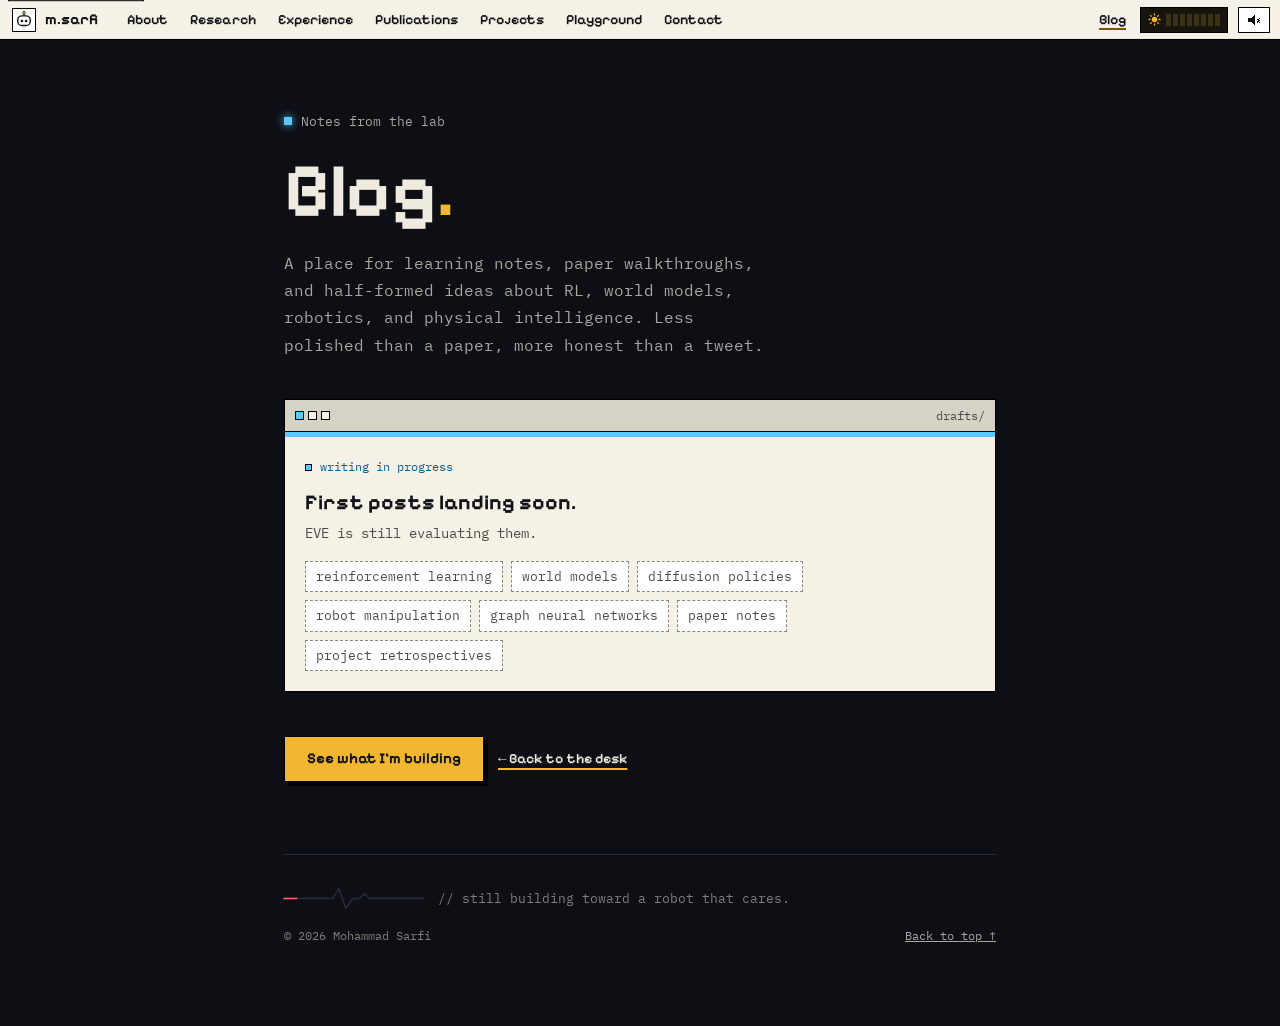
<file: Blog.dc.html>
<!doctype html>
<html lang="en">
<head>
<meta charset="utf-8">
<title>Moved · Mohammad Sarfi</title>
<link rel="canonical" href="https://mohasarfi.github.io/blog.html">
<meta http-equiv="refresh" content="0;url=./blog.html">
<script>location.replace('./blog.html')</script>
</head>
<body><p>This page moved to <a href="./blog.html">the blog</a>.</p></body>
</html>
</file>
<file: assets/css/site.css>
/* ==========================================================================
   m.sarfi — a desk at night with the crew I grew up with
   ========================================================================== */

:root{
  --bar:40px;

  --room:#0d0f15; --room-2:#141821; --room-3:#1b202b; --line:#272d3a;
  --on:#eeeae0; --on-2:#a9a8a0; --on-3:#7f7e78;

  --paper:#f5f1e6; --paper-2:#e8e3d5; --plat:#d6d2c5; --ink:#121317; --ink-2:#4d4c47;

  /* one colour per crew member */
  --walle:#f2b630;  --walle-ink:#7a5200;
  --eve:#5cc8ff;    --eve-ink:#0a5f8f;
  --baymax:#ff6b5e; --baymax-ink:#a8261c;
  --buzz:#8fd14f;   --buzz-ink:#3b6f11;
  --purple:#b39ce6; --purple-ink:#553a92;

  --display:'Pixelify Sans', ui-monospace, monospace;
  --mono:'IBM Plex Mono', ui-monospace, SFMono-Regular, Menlo, monospace;
  --ease:cubic-bezier(.2,.7,.2,1);
  --spring:cubic-bezier(.34,1.56,.64,1);
}

*,*::before,*::after{box-sizing:border-box}
*{margin:0;padding:0}
html{scroll-behavior:smooth;scroll-padding-top:calc(var(--bar) + 8px);-webkit-text-size-adjust:100%}
body{
  background:var(--room);color:var(--on);
  font:15px/1.7 var(--mono);
  -webkit-font-smoothing:antialiased;min-height:100vh;overflow-x:hidden;
}
img,svg,canvas{display:block;max-width:100%}
a{color:inherit}
b,strong{font-weight:600;color:var(--on)}
::selection{background:var(--walle);color:var(--ink)}
:focus-visible{outline:2px solid var(--eve);outline-offset:3px}
button{font:inherit;color:inherit;background:none;border:0;cursor:pointer}

html{scrollbar-color:var(--walle) var(--room-2)}
::-webkit-scrollbar{width:12px}
::-webkit-scrollbar-track{background:var(--room-2);border-left:1px solid var(--line)}
::-webkit-scrollbar-thumb{background:var(--walle);border:1px solid #000;box-shadow:inset 1px 1px 0 #ffe59a,inset -1px -1px 0 #9a6b00}

.sr-only{position:absolute;width:1px;height:1px;overflow:hidden;clip:rect(0 0 0 0);white-space:nowrap}
.skip{position:fixed;top:8px;left:8px;z-index:100;transform:translateY(-120%);background:var(--paper);color:var(--ink);border:1px solid #000;padding:8px 14px;font:700 13px var(--display);text-decoration:none;transition:transform .2s}
.skip:focus-visible{transform:none}

/* --------------------------------------------------------------------------
   Loader — WALL·E's solar charge meter
   -------------------------------------------------------------------------- */
.loader{
  position:fixed;inset:0;z-index:90;display:grid;place-items:center;
  background:radial-gradient(ellipse at 50% 40%,#1b1606 0%,#0a0a08 55%,#050505 100%);
  transition:opacity .6s ease,visibility .6s;cursor:pointer;
}
.loader.is-done{opacity:0;visibility:hidden}
.loader::after{ /* scanlines */
  content:"";position:absolute;inset:0;pointer-events:none;
  background:repeating-linear-gradient(0deg,rgba(242,182,48,.035) 0 1px,transparent 1px 3px);
}
.loader-panel{display:flex;flex-direction:column;align-items:center;gap:14px;padding:26px 30px 22px;border:2px solid #2b2410;background:#0e0c06;box-shadow:0 0 0 1px #000,0 0 60px rgba(242,182,48,.08),inset 0 0 30px rgba(0,0,0,.6)}
.loader-sun{width:44px;height:44px;color:var(--walle);filter:drop-shadow(0 0 8px rgba(242,182,48,.7));animation:spin 9s linear infinite}
.charge{display:flex;flex-direction:column-reverse;gap:5px;padding:7px;border:2px solid #3a3115;background:#060502}
.charge i{width:74px;height:9px;background:#2a230d;border:1px solid #3d3313;transition:background .15s,box-shadow .15s}
.charge i.on{background:linear-gradient(#ffd35c,#e9a516);border-color:#ffe08a;box-shadow:0 0 10px rgba(242,182,48,.55)}
.loader-k{font:700 12px/1 var(--display);letter-spacing:.24em;text-transform:uppercase;color:var(--walle);text-shadow:0 0 8px rgba(242,182,48,.6)}
.loader-v{font:700 26px/1 var(--display);color:#ffe7a3;text-shadow:0 0 12px rgba(242,182,48,.7);min-width:4ch;text-align:center}
.loader-skip{position:absolute;bottom:24px;left:0;right:0;text-align:center;font-size:11px;letter-spacing:.14em;text-transform:uppercase;color:#6d6249}
@keyframes spin{to{transform:rotate(360deg)}}

/* --------------------------------------------------------------------------
   Menubar
   -------------------------------------------------------------------------- */
.menubar{
  position:fixed;top:0;left:0;right:0;z-index:50;height:var(--bar);
  display:flex;align-items:center;justify-content:space-between;gap:12px;
  background:var(--paper);color:var(--ink);border-bottom:1px solid #000;
  padding:0 10px 0 12px;
  box-shadow:inset 0 -1px 0 var(--paper-2);
}
.menubar a{text-decoration:none}
.bar-left{display:flex;align-items:center;gap:18px;height:100%;min-width:0}
.brand{display:flex;align-items:center;gap:9px;font:700 15px/1 var(--display);white-space:nowrap}
.brand-ico{width:24px;height:24px;display:grid;place-items:center;border:1px solid #000;background:#fff}
.brand-ico svg{width:18px;height:18px}
.nav{height:100%}
.nav ul{display:flex;height:100%;list-style:none}
.nav a{display:flex;align-items:center;height:100%;padding:0 11px;font:600 14px/1 var(--display);color:var(--ink);transition:background .12s,color .12s}
.nav a:hover,.nav a[aria-current="true"]{background:var(--ink);color:var(--paper)}
.bar-right{display:flex;align-items:center;gap:10px}
.bar-link{font:600 14px/1 var(--display);text-decoration:underline!important;text-decoration-color:var(--walle-ink)!important;text-decoration-thickness:2px!important;text-underline-offset:4px;padding:0 4px}
.bar-link:hover{text-decoration-color:var(--ink)!important}
.meter{display:flex;align-items:center;gap:5px;height:26px;padding:0 7px;border:1px solid #000;background:#16140c}
.meter svg{width:13px;height:13px;color:var(--walle)}
.meter-bars{display:flex;gap:2px}
.meter-bars i{width:5px;height:12px;background:#3a3216;transition:background .2s}
.meter-bars i.on{background:var(--walle);box-shadow:0 0 5px rgba(242,182,48,.6)}
.icon-btn{width:32px;height:26px;display:grid;place-items:center;border:1px solid #000;background:#fff;color:var(--ink)}
.icon-btn:hover{background:var(--ink);color:var(--paper)}
.icon-btn svg{width:16px;height:16px}
.sound .on{display:none}
.sound[aria-pressed="true"] .on{display:block}
.sound[aria-pressed="true"] .off{display:none}
.menu-btn{display:none;height:28px;padding:0 12px;border:1px solid #000;background:#fff;font:700 13px/1 var(--display);color:var(--ink)}
.menu-btn[aria-expanded="true"]{background:var(--ink);color:var(--paper)}
.mnav{position:fixed;top:var(--bar);left:0;right:0;z-index:49;background:var(--paper);border-bottom:1px solid #000;padding:6px 0;box-shadow:0 12px 24px rgba(0,0,0,.4)}
.mnav[hidden]{display:none}
.mnav a{display:block;padding:12px 20px;font:700 17px/1 var(--display);color:var(--ink);text-decoration:none}
.mnav a:hover{background:var(--ink);color:var(--paper)}

/* --------------------------------------------------------------------------
   Layout: content column on the left, the desk pinned on the right
   -------------------------------------------------------------------------- */
.layout{
  display:grid;grid-template-columns:minmax(0,620px) minmax(0,1fr);
  padding-top:var(--bar);
}
.content{grid-column:1;grid-row:1;min-width:0;border-right:1px solid var(--line);background:var(--room)}
.stage{
  grid-column:2;grid-row:1;align-self:start;
  position:sticky;top:var(--bar);height:calc(100svh - var(--bar));
  overflow:hidden;background:#0b0d14;isolation:isolate;
}
.stage canvas{width:100%!important;height:100%!important;touch-action:pan-y}
.stage::after{ /* soft vignette + a whisper of scanlines */
  content:"";position:absolute;inset:0;pointer-events:none;z-index:1;
  background:
    radial-gradient(ellipse at 50% 45%,transparent 55%,rgba(2,2,10,.55) 100%),
    repeating-linear-gradient(0deg,rgba(255,255,255,.012) 0 1px,transparent 1px 3px);
}
.stage-fallback{position:absolute;inset:0;display:grid;place-items:center;text-align:center;padding:24px;color:var(--on-2);font-size:13px}
.stage-fallback[hidden]{display:none}
.stage-boot{font:600 13px var(--display);letter-spacing:.14em;color:var(--on-3);text-transform:uppercase}

/* overlays on the desk */
.placard{
  position:absolute;z-index:2;top:18px;left:18px;max-width:320px;
  background:var(--paper);color:var(--ink);border:1px solid #000;
  box-shadow:4px 4px 0 var(--c,var(--walle));
  transition:box-shadow .3s var(--ease);
}
.placard-bar{display:flex;justify-content:space-between;align-items:center;gap:10px;padding:4px 8px;border-bottom:1px solid #000;background:var(--plat);font:600 11px/1.3 var(--display);letter-spacing:.08em;text-transform:uppercase}
.placard-bar i{width:8px;height:8px;background:var(--c,var(--walle));border:1px solid #000;display:inline-block}
.placard-body{padding:10px 12px 11px}
.placard-name{display:block;font:700 19px/1.15 var(--display);margin-bottom:4px;color:var(--ink)}
.card strong,.card b{color:inherit}
.placard-line{font-size:12.5px;line-height:1.5;color:var(--ink-2)}
.placard.swap .placard-body{animation:swap .35s var(--ease)}
@keyframes swap{from{opacity:0;transform:translateY(4px)}to{opacity:1;transform:none}}

.crew{position:absolute;z-index:2;left:18px;right:18px;bottom:16px;display:flex;flex-wrap:wrap;gap:8px;align-items:center}
.crew-k{font:600 11px/1 var(--display);letter-spacing:.14em;text-transform:uppercase;color:var(--on-2);margin-right:4px}
.crew button{
  font:700 13px/1 var(--display);padding:8px 11px;color:var(--ink);background:var(--paper);
  border:1px solid #000;box-shadow:3px 3px 0 var(--c);transition:transform .12s,box-shadow .12s;
}
.crew button:hover{transform:translate(-1px,-1px);box-shadow:4px 4px 0 var(--c)}
.crew button:active{transform:translate(2px,2px);box-shadow:1px 1px 0 var(--c)}

.bubble{
  position:absolute;z-index:3;left:0;top:0;pointer-events:none;
  max-width:240px;padding:9px 12px;background:#fff;color:var(--ink);border:2px solid #000;
  font:600 14px/1.35 var(--display);box-shadow:4px 4px 0 var(--c,var(--walle));
  transform:translate(-50%,calc(-100% - 14px));opacity:0;transition:opacity .2s;
}
.bubble.show{opacity:1}
.bubble::after{content:"";position:absolute;left:50%;bottom:-9px;width:14px;height:14px;background:#fff;border-right:2px solid #000;border-bottom:2px solid #000;transform:translateX(-50%) rotate(45deg)}
.tag{
  position:absolute;z-index:3;left:0;top:0;pointer-events:none;white-space:nowrap;
  font:700 12px/1 var(--display);letter-spacing:.06em;padding:5px 7px;background:var(--ink);color:var(--paper);
  border:1px solid var(--c,var(--walle));transform:translate(-50%,-100%);opacity:0;transition:opacity .15s;
}
.tag.show{opacity:1}

/* --------------------------------------------------------------------------
   Content
   -------------------------------------------------------------------------- */
.hero{
  min-height:calc(100svh - var(--bar));
  display:flex;flex-direction:column;justify-content:center;gap:22px;
  padding:56px 56px 40px 72px;position:relative;
}
.status{display:flex;align-items:flex-start;gap:9px;font-size:13px;line-height:1.5;color:var(--on-2)}
.led{width:8px;height:8px;margin-top:5px;flex:none;background:var(--eve);box-shadow:0 0 8px var(--eve);animation:blink 2.4s steps(1) infinite}
@keyframes blink{0%,100%{opacity:1}92%{opacity:.25}}
.hero h1{font:700 clamp(46px,6.2vw,76px)/.98 var(--display);letter-spacing:-.01em;color:var(--on);text-wrap:balance}
.hero h1 .dot{color:var(--walle)}
.lede{max-width:30em;font-size:16px;line-height:1.7;color:var(--on-2);text-wrap:pretty}
.meta{font-size:12.5px;color:var(--on-3)}
.meta::before{content:"// ";color:var(--walle)}
.cta{display:flex;flex-wrap:wrap;align-items:center;gap:12px 22px;padding-top:6px}
.btn{
  display:inline-flex;align-items:center;justify-content:center;gap:8px;height:46px;padding:0 22px;
  font:700 15px/1 var(--display);text-decoration:none;color:var(--ink);background:var(--walle);
  border:1px solid #000;box-shadow:4px 4px 0 #000;transition:transform .12s,box-shadow .12s,background .15s;
}
.btn:hover{background:var(--paper)}
.btn:active{transform:translate(3px,3px);box-shadow:1px 1px 0 #000}
.links{display:flex;flex-wrap:wrap;gap:6px 18px}
.ulink{font:600 14px/1.4 var(--display);text-decoration:underline;text-decoration-color:var(--walle);text-decoration-thickness:2px;text-underline-offset:5px;transition:color .15s,text-decoration-color .15s}
.ulink:hover{color:var(--walle);text-decoration-color:var(--on)}
.scroll-cue{position:absolute;left:72px;bottom:28px;display:flex;align-items:center;gap:8px;font:600 13px/1 var(--display);color:var(--on-2);text-decoration:none}
.scroll-cue svg{width:12px;height:12px;animation:nudge 1.8s var(--ease) infinite}
@keyframes nudge{0%,100%{transform:none}50%{transform:translateY(4px)}}

.sec{border-top:1px solid var(--line);padding:72px 56px 84px 72px;scroll-margin-top:var(--bar)}
.sec-head{display:flex;flex-direction:column;gap:12px;margin-bottom:34px}
.sec-k{font:700 13px/1 var(--display);letter-spacing:.04em;color:var(--c)}
.sec-head h2{font:700 30px/1.15 var(--display);letter-spacing:-.005em;text-wrap:balance}
.sec-head p{max-width:34em;color:var(--on-2);text-wrap:pretty}
.stack{display:flex;flex-direction:column;gap:22px}

/* paper cards with a coloured block behind them */
.card{position:relative;--c:var(--walle)}
.card::before{content:"";position:absolute;inset:0;background:var(--c);border:1px solid #000}
.card-in{
  position:relative;display:block;background:var(--paper);color:var(--ink);border:1px solid #000;text-decoration:none;
  transition:translate .22s var(--ease);
}
.card:hover .card-in,.card:focus-within .card-in{translate:-6px -6px}
.card-bar{display:flex;align-items:center;justify-content:space-between;gap:10px;padding:6px 10px;border-bottom:1px solid #000;background:var(--plat);font-size:11.5px;color:var(--ink-2)}
.card-bar .dots{display:flex;gap:4px}
.card-bar .dots i{width:9px;height:9px;border:1px solid #000;background:var(--paper)}
.card-bar .dots i:first-child{background:var(--c)}
.card-body{padding:18px 20px 20px;border-top:5px solid var(--c)}
.card-bar + .card-body{border-top-width:5px}
.card h3{font:700 21px/1.25 var(--display);margin-bottom:6px;text-wrap:balance}
.card p{font-size:14px;line-height:1.65;color:var(--ink);text-wrap:pretty}
.card p + p{margin-top:10px}
.card .muted{color:var(--ink-2)}
.card-foot{display:flex;flex-wrap:wrap;align-items:center;justify-content:space-between;gap:10px;margin-top:14px}
.chip{display:inline-block;border:1px solid #000;background:#fff;padding:2px 8px;font-size:12px;line-height:18px;font-weight:500}
.chip-solid{background:var(--ink);color:var(--paper)}
.go{display:inline-flex;align-items:center;gap:6px;font:700 13px/1 var(--display);color:var(--c-ink,var(--ink))}
.go span{transition:transform .2s var(--ease)}
.card:hover .go span{transform:translateX(4px)}

/* about: crew ID badge */
.badge{display:grid;grid-template-columns:170px 1fr}
.badge-photo{border-right:1px solid #000;background:var(--paper-2);padding:10px}
.badge-photo img{width:100%;height:auto;aspect-ratio:4/5;object-fit:cover;object-position:50% 20%;border:1px solid #000;filter:saturate(.9) contrast(1.02)}
.badge-photo .barcode{height:22px;margin-top:9px;background:repeating-linear-gradient(90deg,#000 0 2px,transparent 2px 4px,#000 4px 5px,transparent 5px 8px,#000 8px 11px,transparent 11px 12px)}
.badge dl{display:grid;grid-template-columns:auto 1fr;gap:7px 14px;padding:16px 18px;font-size:13px;align-content:start}
.badge dt{font:600 11px/1.9 var(--display);letter-spacing:.1em;text-transform:uppercase;color:var(--ink-2)}
.badge dd{line-height:1.5}
.prose{margin-top:28px;display:flex;flex-direction:column;gap:14px;color:var(--on-2);max-width:36em}
.prose p{text-wrap:pretty}

/* experience */
.xp-date{font-size:12px;color:var(--ink-2);font-variant-numeric:tabular-nums;white-space:nowrap}
.xp-org{font-size:13px;color:var(--ink-2);margin-bottom:10px}
.xp-sum{font-weight:500}
.ticks{list-style:none;display:flex;flex-direction:column;gap:6px;margin-top:10px}
.ticks li{display:flex;gap:10px;font-size:13.5px;line-height:1.55;color:var(--ink-2)}
.ticks li::before{content:"";flex:none;width:6px;height:6px;margin-top:8px;background:var(--c);border:1px solid #000}

/* projects: little schematic banners */
.banner{height:150px;border-bottom:1px solid #000;background:#101521;position:relative;overflow:hidden}
.banner::before{content:"";position:absolute;inset:0;background-image:linear-gradient(rgba(92,200,255,.10) 1px,transparent 1px),linear-gradient(90deg,rgba(92,200,255,.10) 1px,transparent 1px);background-size:16px 16px}
.banner svg{position:absolute;inset:0;width:100%;height:100%}
.status-line{display:flex;align-items:center;gap:8px;font-size:12px;color:var(--c-ink,var(--ink-2));margin:2px 0 12px}
.status-line i{width:7px;height:7px;background:var(--c);border:1px solid #000;animation:blink 2s steps(1) infinite}

/* skills */
.chips{display:flex;flex-wrap:wrap;gap:8px;margin-top:4px}
.chips span{font-size:12.5px;padding:4px 10px;border:1px dashed #8d8a80;background:#fff;color:var(--ink-2);transition:border-color .15s,color .15s,background .15s}
.chips span:hover{border-style:solid;border-color:#000;color:var(--ink);background:var(--c)}

/* playground */
.gw{background:var(--paper);color:var(--ink);border:1px solid #000;box-shadow:6px 6px 0 var(--walle)}
.gw-bar{display:flex;align-items:center;justify-content:space-between;gap:10px;padding:6px 10px;border-bottom:1px solid #000;background:var(--plat);font-size:11.5px;color:var(--ink-2)}
.gw-screen{padding:10px;background:var(--paper-2);border-bottom:1px solid #000}
.gw-screen canvas{width:100%;height:auto;border:1px solid #000;image-rendering:pixelated;cursor:crosshair;background:#0f1320;touch-action:none}
.gw-controls{display:flex;flex-wrap:wrap;gap:8px;padding:12px 12px 4px}
.pbtn{height:34px;padding:0 12px;border:1px solid #000;background:#fff;font:700 13px/1 var(--display);color:var(--ink);box-shadow:2px 2px 0 #000;transition:transform .1s,box-shadow .1s,background .12s}
.pbtn:hover{background:var(--paper-2)}
.pbtn:active{transform:translate(2px,2px);box-shadow:none}
.pbtn[aria-pressed="true"]{background:var(--ink);color:var(--paper)}
.pbtn.primary{background:var(--walle)}
.gw-stats{display:grid;grid-template-columns:repeat(4,minmax(0,1fr));gap:1px;margin:10px 12px 0;border:1px solid #000;background:#000}
.gw-stats div{background:#fff;padding:7px 9px;min-width:0}
.gw-stats dt{font:600 10.5px/1.2 var(--display);letter-spacing:.08em;text-transform:uppercase;color:var(--ink-2)}
.gw-stats dd{font-size:15px;font-weight:600;font-variant-numeric:tabular-nums;white-space:nowrap;overflow:hidden;text-overflow:ellipsis}
.gw-curve{margin:10px 12px 0;border:1px solid #000;background:#fff}
.gw-curve canvas{width:100%;height:64px}
.gw-note{padding:12px 12px 14px;font-size:12.5px;line-height:1.6;color:var(--ink-2)}
.gw-note code{font-family:var(--mono);background:var(--paper-2);border:1px solid #c9c4b5;padding:0 4px;white-space:nowrap}

/* contact */
.contact h2{font-size:clamp(30px,4vw,40px)!important}
.contact-row{display:flex;flex-wrap:wrap;align-items:center;gap:14px;margin-top:6px}
.copy{height:46px;padding:0 14px;border:1px solid var(--line);color:var(--on-2);font:600 13px/1 var(--display);transition:border-color .15s,color .15s}
.copy:hover{border-color:var(--walle);color:var(--walle)}
.footer{border-top:1px solid var(--line);padding:30px 56px 40px 72px;display:flex;flex-direction:column;gap:14px}
.ecg{display:flex;align-items:center;gap:14px;flex-wrap:wrap;font-size:12.5px;color:var(--on-3)}
.ecg svg{flex:none;width:140px;height:27px;overflow:visible}
.ecg .trace{animation:ecg 2.8s linear infinite}
@keyframes ecg{0%{stroke-dashoffset:300}100%{stroke-dashoffset:-300}}
.foot-meta{display:flex;flex-wrap:wrap;justify-content:space-between;gap:10px;font-size:12px;color:var(--on-3)}
.foot-meta a{color:var(--on-2)}

/* reveal on scroll (only when JS is running) */
.js [data-reveal]{opacity:0;transform:translateY(18px);transition:opacity .7s var(--ease),transform .7s var(--ease)}
.js [data-reveal].in{opacity:1;transform:none}

/* --------------------------------------------------------------------------
   Blog page
   -------------------------------------------------------------------------- */
.page{max-width:760px;margin:0 auto;padding:calc(var(--bar) + 72px) 24px 40px}
.page .hero{min-height:0;padding:0 0 40px}
.page .footer{padding-left:0;padding-right:0}

/* --------------------------------------------------------------------------
   Responsive
   -------------------------------------------------------------------------- */
@media (max-width:1180px){
  .nav a{padding:0 8px;font-size:13px}
  .layout{grid-template-columns:minmax(0,540px) minmax(0,1fr)}
  .hero,.sec{padding-left:48px;padding-right:40px}
  .footer{padding-left:48px;padding-right:40px}
  .scroll-cue{left:48px}
}
@media (max-width:1020px){
  .nav,.bar-link{display:none}
  .menu-btn{display:block}
}
@media (max-width:900px){
  .layout{grid-template-columns:minmax(0,1fr)}
  .stage{grid-column:1;grid-row:1;position:relative;top:auto;height:min(56svh,480px);min-height:340px;border-bottom:1px solid var(--line)}
  .content{grid-row:2;border-right:0}
  .hero{min-height:0;padding:36px 20px 52px}
  .scroll-cue{display:none}
  .sec{padding:56px 20px 64px}
  .footer{padding:28px 20px 36px}
  .placard{top:12px;left:12px;right:12px;max-width:none}
  .placard-line{display:none}
  .crew{left:12px;right:12px;bottom:12px}
  .crew-k{display:none}
}
@media (max-width:560px){
  body{font-size:14.5px}
  .badge{grid-template-columns:1fr}
  .badge-photo{border-right:0;border-bottom:1px solid #000;display:grid;grid-template-columns:120px 1fr;gap:12px;align-items:end}
  .badge-photo .barcode{margin:0}
  .gw-stats{grid-template-columns:repeat(2,minmax(0,1fr))}
  .meter{display:none}
  .crew button{padding:7px 9px;font-size:12px}
}
@media (prefers-reduced-motion:reduce){
  html{scroll-behavior:auto}
  *,*::before,*::after{animation-duration:.001s!important;animation-iteration-count:1!important;transition-duration:.001s!important}
  .js [data-reveal]{opacity:1;transform:none}
}
</file>
